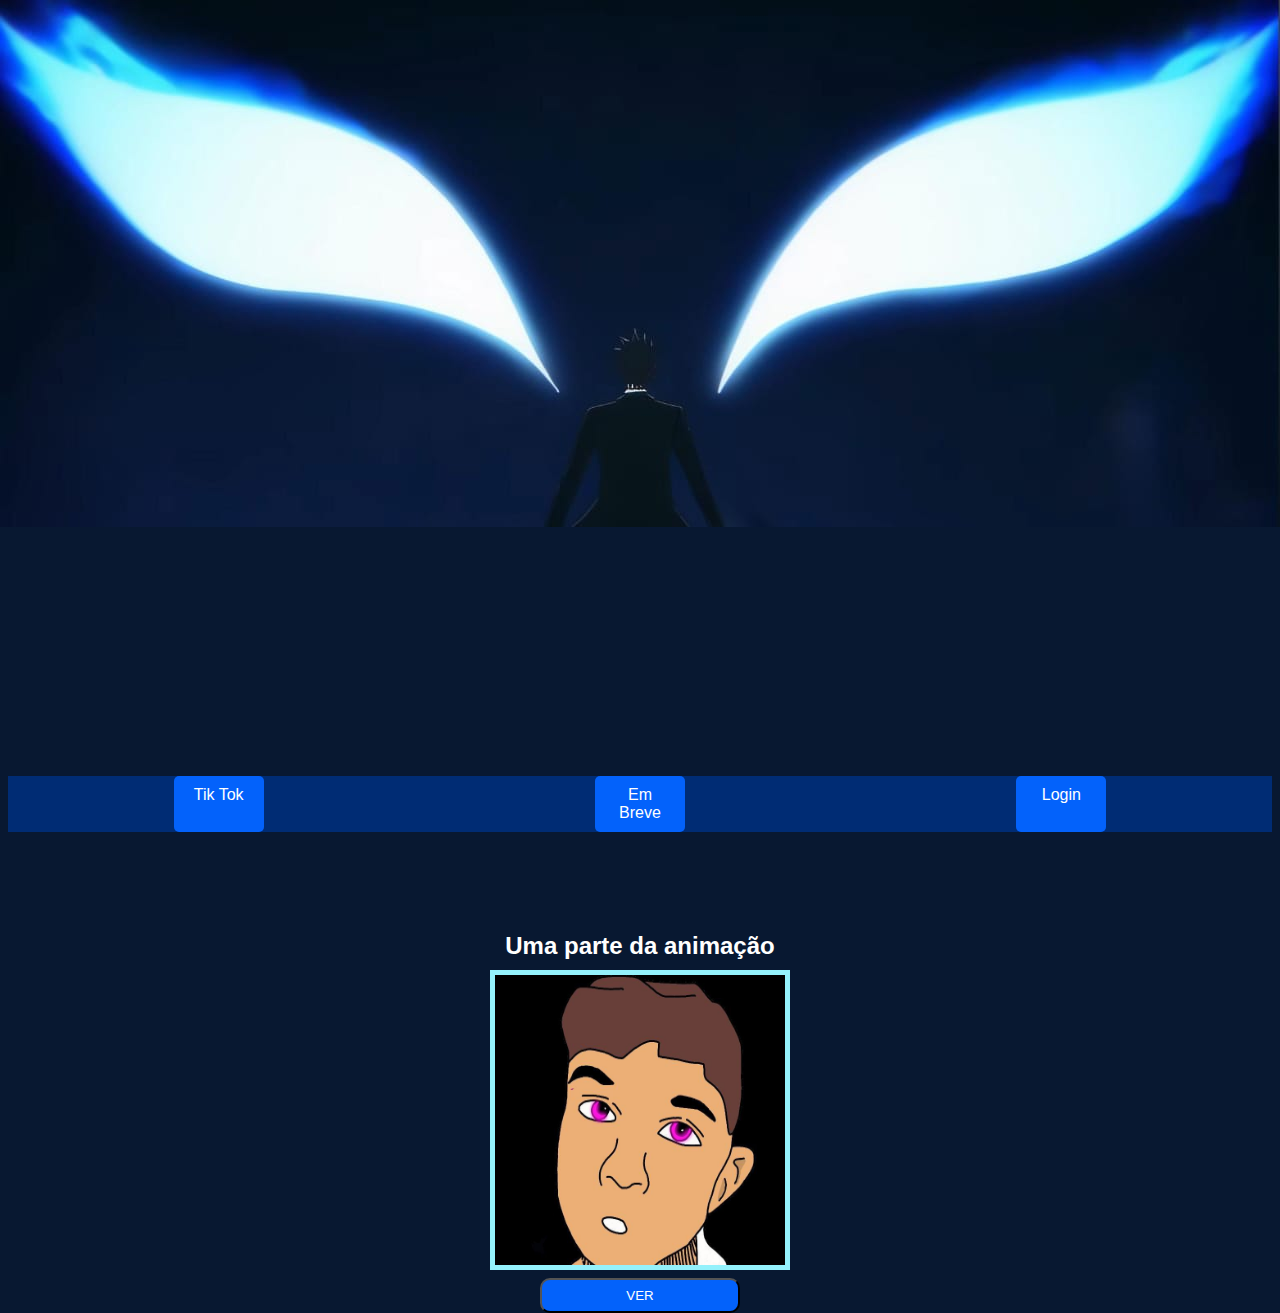
<file: index.html>
<!DOCTYPE html>
<html lang="pt-br">
<head>
    <meta charset="UTF-8">
    <meta name="viewport" content="width=device-width, initial-scale=1.0">
    <title>NX_PROJECT</title>
    <link rel="stylesheet" href="style.css">
    <link rel="shortcut icon" href="imagens/favico.avif" type="image/x-icon">
</head>
<body>
    <header>
    </header>
    <nav>
        <a id="log" href="https://www.tiktok.com/@nx_project" target="_blank">Tik Tok</a>
        <a id="log" href="manutenção.html" target="_blank">Em Breve</a>
        <a id="log" href="login.html">Login</a>
    </nav>
    <section>
        <h2>Uma parte da animação</h2>
        <div>
            <img src="imagens/pomba.jpg" alt="magro-mima">
        </div>
        <a id="bot" href="miguel.html"><input type="button" value="VER"></a>
    </section>
</body>
</html>
</file>
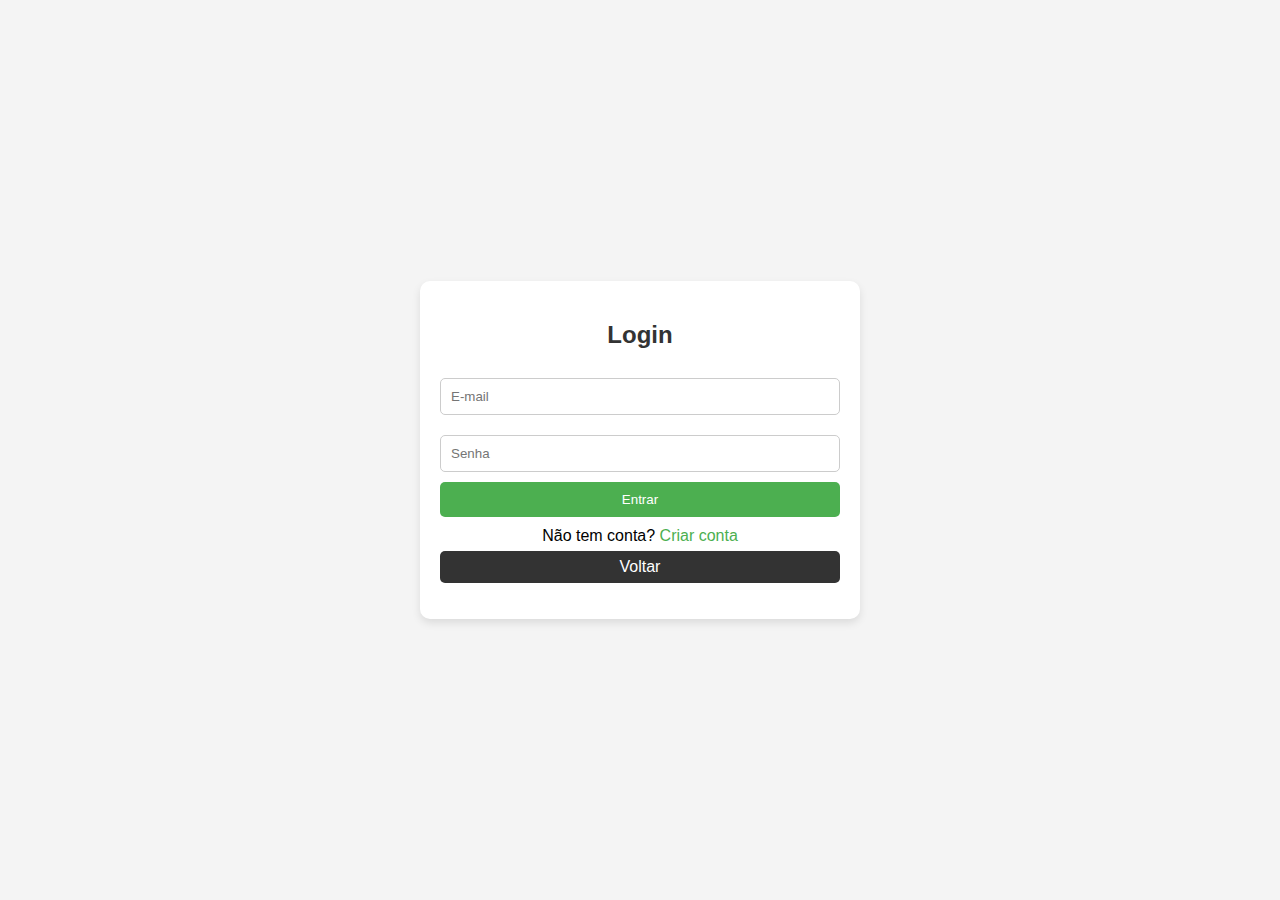
<file: login.html>
<!DOCTYPE html>
<html lang="pt-br">
<head>
    <meta charset="UTF-8">
    <meta name="viewport" content="width=device-width, initial-scale=1.0">
    <title>Login e Criação de Conta</title>
    <link rel="shortcut icon" href="imagens/favico.avif" type="image/x-icon">
    <style>
        body {
            font-family: Arial, sans-serif;
            display: flex;
            justify-content: center;
            align-items: center;
            height: 100vh;
            background-color: #f4f4f4;
            margin: 0;
        }
        .container {
            width: 100%;
            max-width: 400px;
            background-color: white;
            padding: 20px;
            border-radius: 10px;
            box-shadow: 0 4px 8px rgba(0, 0, 0, 0.1);
        }
        h2 {
            text-align: center;
            color: #333;
        }
        input {
            width: 100%;
            padding: 10px;
            margin: 10px 0;
            border: 1px solid #ccc;
            border-radius: 5px;
            box-sizing: border-box;
        }
        button {
            width: 100%;
            padding: 10px;
            background-color: #4CAF50;
            color: white;
            border: none;
            border-radius: 5px;
            cursor: pointer;
        }
        button:hover {
            background-color: #45a049;
            transition: 0.7s;
        }
        .toggle-link {
            text-align: center;
            margin-top: 10px;
        }
        .toggle-link a {
            text-decoration: none;
            color: #4CAF50;
        }
        .toggle-link a:hover {
            text-decoration: underline;
        }
        .error {
            color: red;
            font-size: 0.9em;
            margin-top: -10px;
            margin-bottom: 10px;
        }
        
        a#sty {
            background-color: #333;
            color: white;
            padding: 7px;
            text-decoration: none;
            border-radius: 5px;
            margin: auto;
            display: block;
            text-align: center;
        }
    </style>
</head>
<body>

    <div class="container" id="loginForm">
        <h2>Login</h2>
        <form onsubmit="return loginValidation(event)">
            <input type="email" id="loginEmail" placeholder="E-mail" required>
            <input type="password" id="loginPassword" placeholder="Senha" required>
            <button type="submit" onclick="entrar()">Entrar</button>
            <div class="toggle-link">
                <span>Não tem conta? <a href="javascript:void(0)" onclick="toggleForm('register')">Criar conta</a></span>
            </div>
            <div id="loginError" class="error"></div>
        </form>
        <p>
            <a id="sty" href="index.html">Voltar</a>
        </p>
    </div>

    <div class="container" id="registerForm" style="display: none;">
        <h2>Criar Conta</h2>
        <form onsubmit="return registerValidation(event)">
            <input type="text" id="name" placeholder="Nome" required>
            <input type="email" id="registerEmail" placeholder="E-mail" required>
            <input type="password" id="registerPassword" placeholder="Senha" required>
            <input type="password" id="confirmPassword" placeholder="Confirmar Senha" required>
            <button type="submit">Criar Conta</button>
            <div class="toggle-link">
                <span>Já tem conta? <a href="javascript:void(0)" onclick="toggleForm('login')">Fazer login</a></span>
            </div>
            <div id="registerError" class="error"></div>
        </form>
    </div>
    <script>
        // Função para alternar entre as telas de login e criação de conta
        function toggleForm(formType) {
            if (formType === 'login') {
                document.getElementById('loginForm').style.display = 'block';
                document.getElementById('registerForm').style.display = 'none';
            } else if (formType === 'register') {
                document.getElementById('loginForm').style.display = 'none';
                document.getElementById('registerForm').style.display = 'block';
                
                }
            }
    

        // Função de validação do login
        function loginValidation(event) {
            event.preventDefault();
            const email = document.getElementById('loginEmail').value;
            const password = document.getElementById('loginPassword').value;

            const error = document.getElementById('loginError');
            error.textContent = '';

            if (email === '' || password === '') {
                error.textContent = 'Preencha todos os campos.';
                return false;
            }

            // Aqui você pode adicionar lógica de autenticação
            alert('Login realizado com sucesso!');
            return true;
        }

        // Função de validação de criação de conta
        function registerValidation(event) {
            event.preventDefault();
            const name = document.getElementById('name').value;
            const email = document.getElementById('registerEmail').value;
            const password = document.getElementById('registerPassword').value;
            const confirmPassword = document.getElementById('confirmPassword').value;

            const error = document.getElementById('registerError');
            error.textContent = '';

            if (name === '' || email === '' || password === '' || confirmPassword === '') {
                error.textContent = 'Preencha todos os campos.';
                return false;
            }

            if (password !== confirmPassword) {
                error.textContent = 'As senhas não coincidem.';
                return false;
            }

            // Aqui você pode adicionar lógica para registrar o usuário
            alert('Conta criada com sucesso!');
            toggleForm('login');
            return true;
        }
    </script>

</body>
</html>
</file>
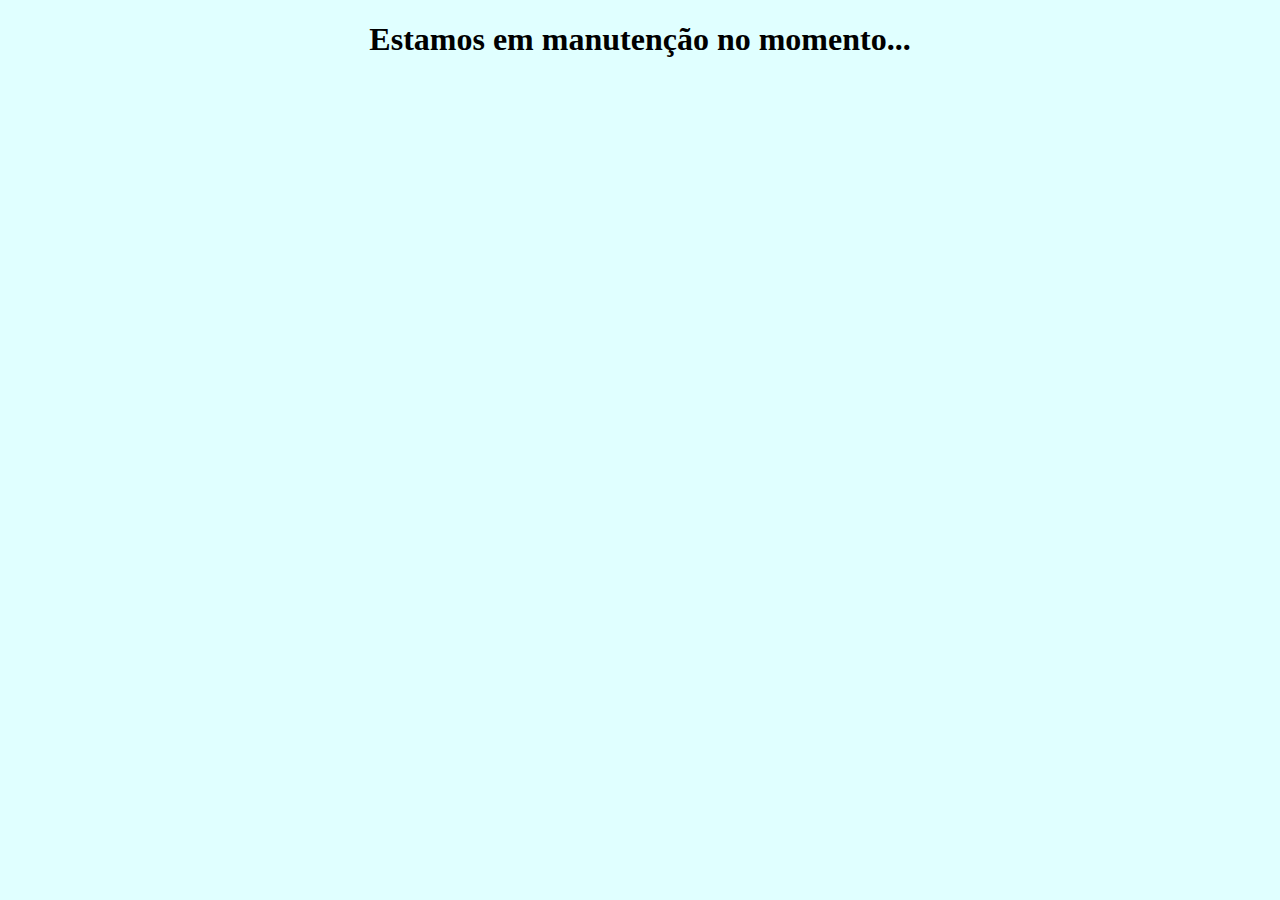
<file: manutenção.html>
<!DOCTYPE html>
<html lang="pt-br">
<head>
    <meta charset="UTF-8">
    <meta name="viewport" content="width=device-width, initial-scale=1.0">
    <title>manutenção</title>
    <style>
        body {
            background-color: lightcyan;
        }

        h1 {
            text-align: center;
        }
            </style>
</head>
<body>
    <h1>Estamos em manutenção no momento...</h1>
</body>
</html>
</file>
<file: style.css>
@charset "UTF-8";

* {
    padding: 0px;
    margin: 0px;
    font-family: Arial, Helvetica, sans-serif;
}

body {
    background-color: #081831;
}

header {
    height: 60vw;
    margin: auto;
    background: url(imagens/eyes.jpg);
    background-size: contain;
    background-repeat: no-repeat;
}

h2 {
    text-align: center;
    color: white;
}

div {
    display: flex;
    width: 290px;
    height: 290px;
    justify-content: center;
    align-items: center;
    flex-flow: column wrap;
    margin: auto;
    border: 5px solid #94F1FB;
    margin-top: 10px;
}

img {
    flex: auto;
    width: 290px;
}

nav {
    background-color: #002c74;
    display: flex;
    justify-content: space-around;
    margin: 8px;
    margin-bottom: 100px;
}

a#bot {
    text-decoration: none;
}

a#log {
    flex: 0 1 70px;
    text-align: center;
    background-color: #0362FB;
    color: white;
    padding: 8px;
    text-decoration: none;
    border-radius: 5px;
    padding: 10px;
}

a#log:hover {
    background-color: #003791;
    transition: 0.5s;
}

input[type=button] {
    text-align: center;
    margin: auto;
    display: block;
    margin-top: 8px;
    width: 200px;
    height: 35px;
    border-radius: 10px;
    color: white;
    background-color: #0362FB;
    cursor: pointer;
}

input[type=button]:hover {
    background-color: #002c74;
    color: white;
    transition: 0.5s;
}
</file>
